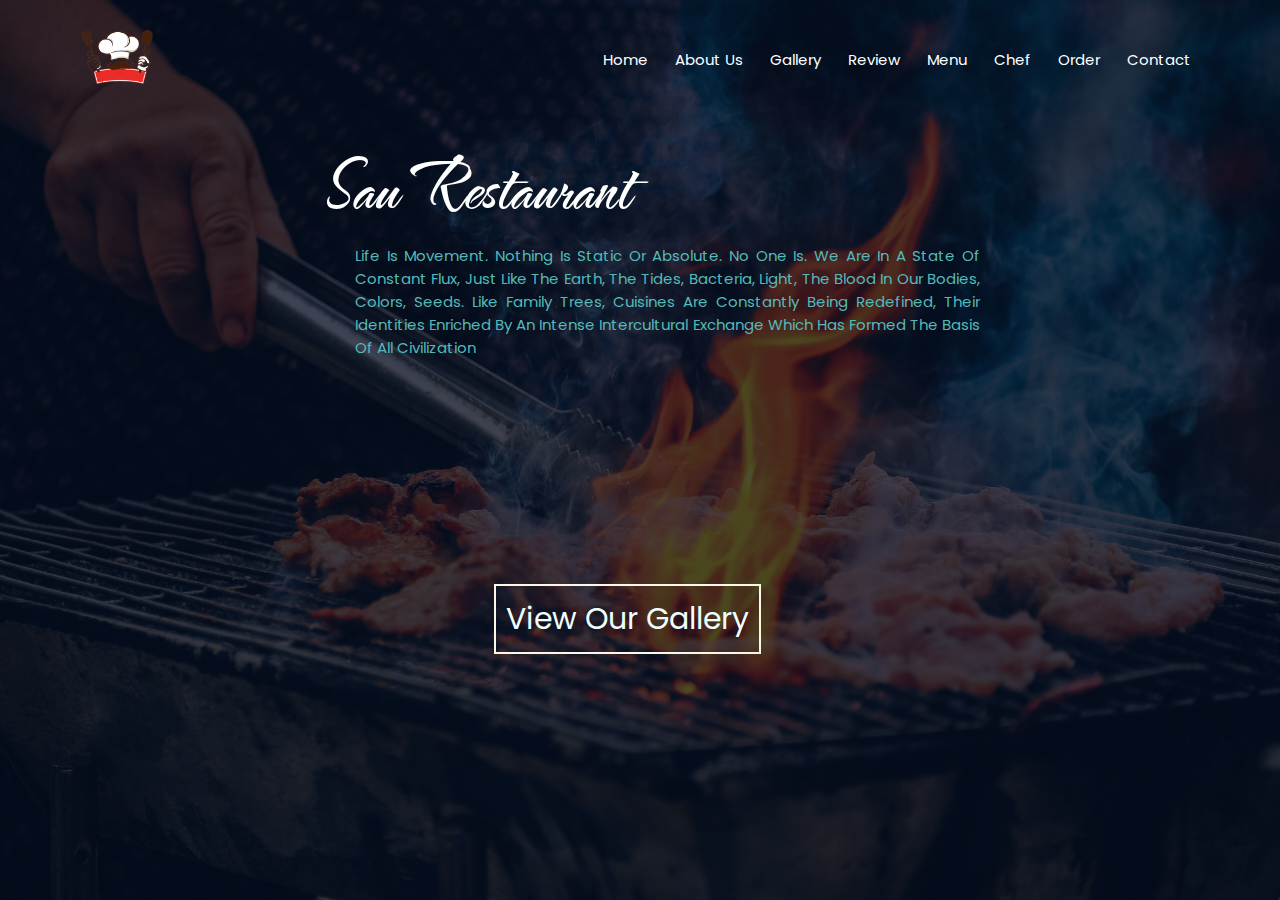
<file: index.html>
<!DOCTYPE html>
<html lang="en">
<head>
  <meta charset="UTF-8">
  <meta http-equiv="X-UA-Compatible" content="IE=edge">
  <meta name="viewport" content="width=device-width, initial-scale=1.0">
  <title>Sau Restaurant</title>
  <link rel="shortcut icon" href="./images/fav.png" type="image/x-icon">
  <link rel="stylesheet" href="https://cdnjs.cloudflare.com/ajax/libs/font-awesome/6.1.1/css/all.min.css"
    integrity="sha512-KfkfwYDsLkIlwQp6LFnl8zNdLGxu9YAA1QvwINks4PhcElQSvqcyVLLD9aMhXd13uQjoXtEKNosOWaZqXgel0g=="
    crossorigin="anonymous" referrerpolicy="no-referrer" />
    <link rel="stylesheet" href="style.css">
</head>
<body>
   <section class="header">
    <nav>
    <a href="index.html"><img src="images/res.png" alt="logo"></a>
    <div class="nav-links">
    <ul>
      <li><a href="index.html">Home</a></li>
      <li><a href="about/about.html">About us</a></li>
      <li><a href="gallery/gallery.html">Gallery</a></li>
      <li><a href="review/review.html">Review</a></li>
      <li><a href="menu/menu.html">Menu</a></li>
      <li><a href="chef/chef.html">Chef</a></li>
      <li><a href="order/order.html">Order</a></li>
      <li><a href="contact/contact.html">Contact</a></li>
      
    </ul>
    </div>
    </nav>
      
    <h1 class="head-1">Sau Restaurant</h1>
    <p class="para-1">Life is movement. Nothing is static or absolute. No one is. We are in a state of constant flux, just like the Earth, the
    tides, bacteria, light, the blood in our bodies, colors, seeds. Like family trees, cuisines are constantly being
    redefined, their identities enriched by an intense intercultural exchange which has formed the basis of all civilization</p>
    <div class="container">
      <button class="btn"><a href="./gallery/gallery.html" class="anchar">View Our Gallery</a></button>
    </div>
   </section>
</body>
</html>
</file>
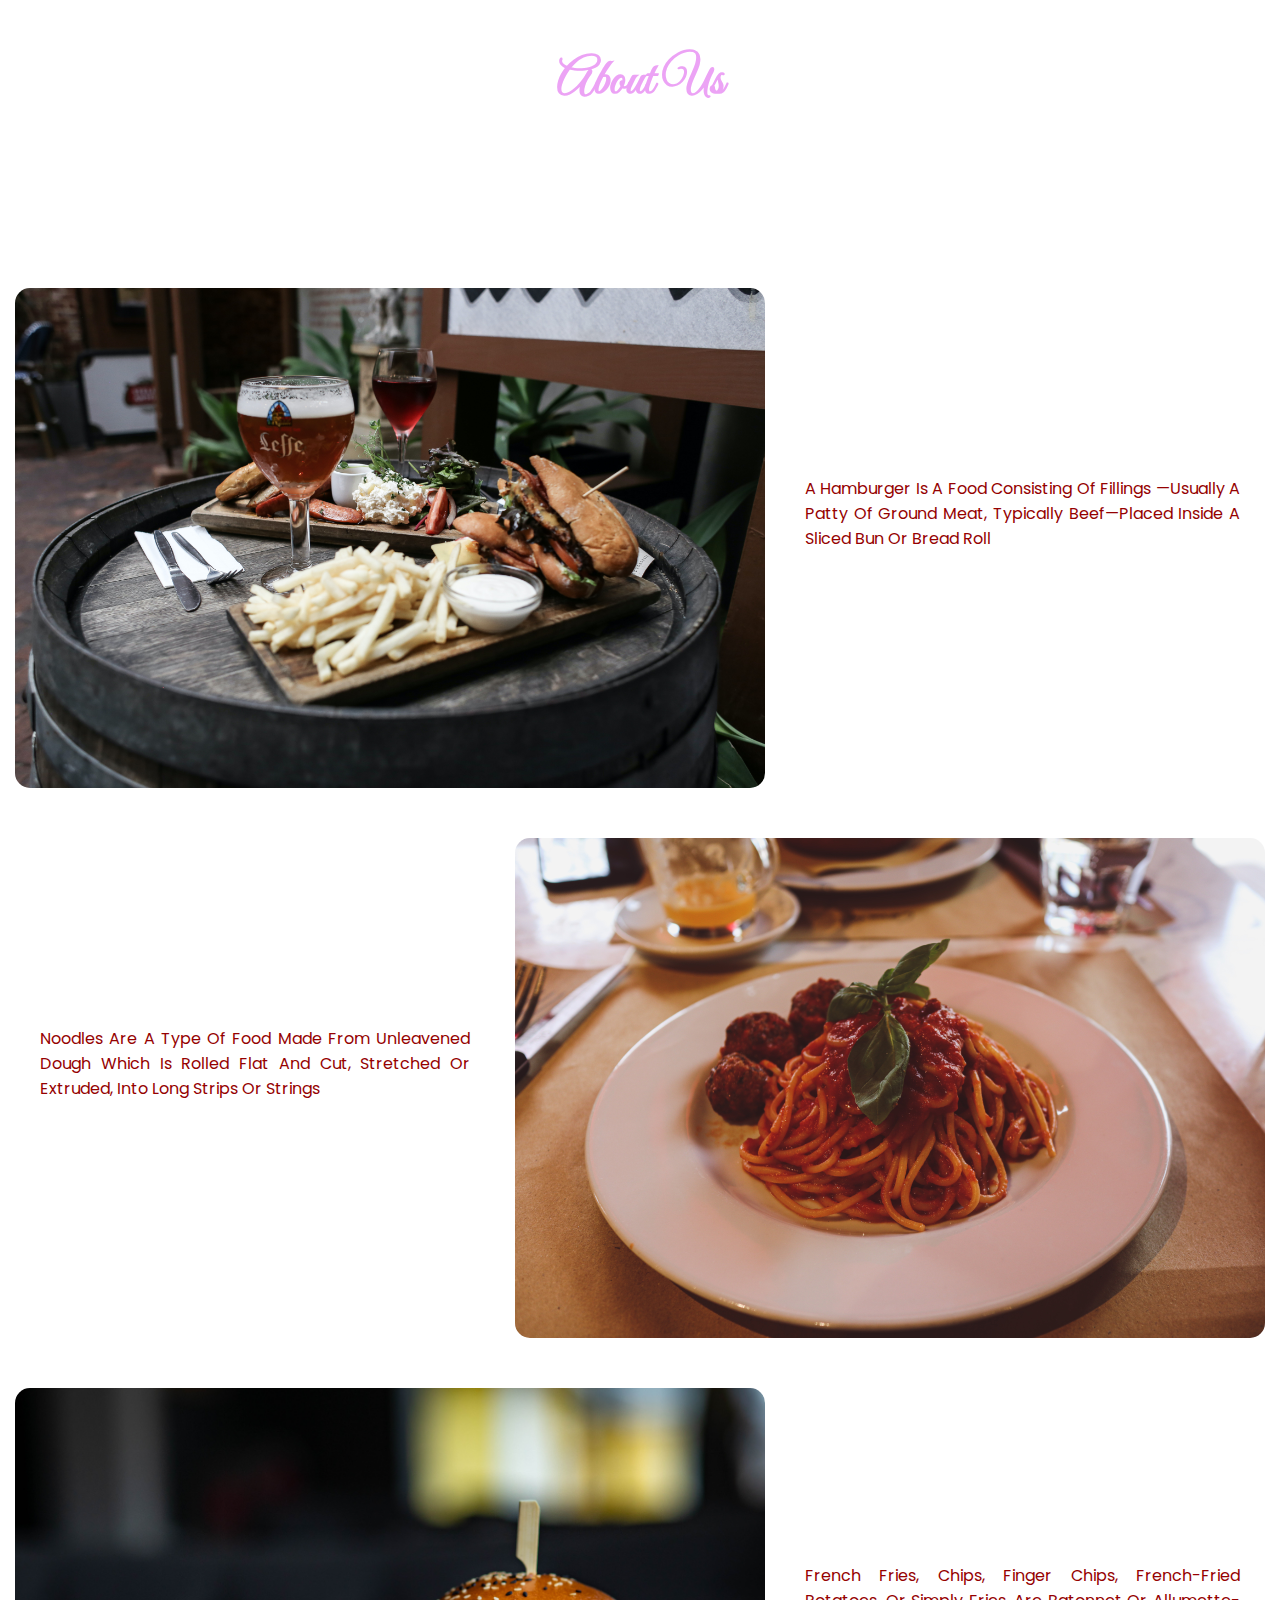
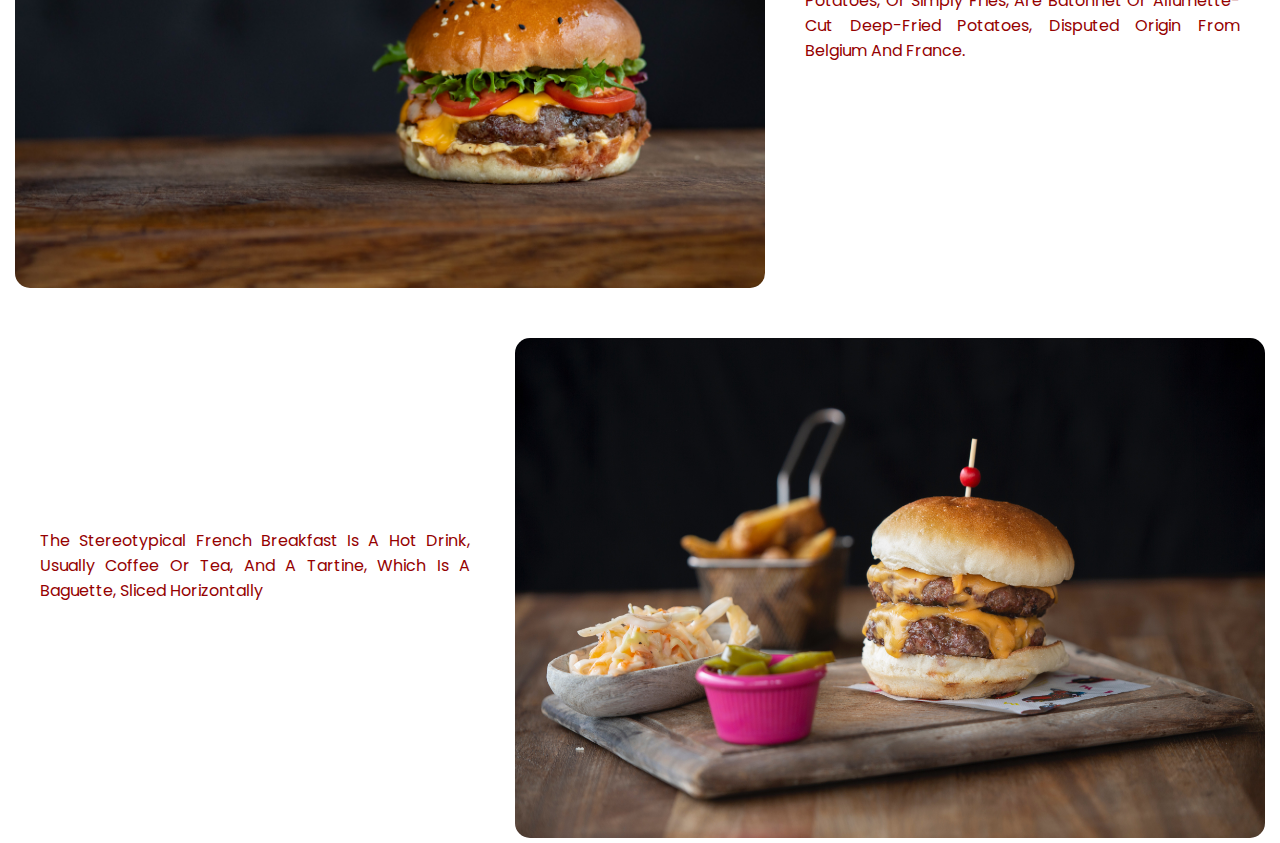
<file: about/about.html>
<!DOCTYPE html>
<html lang="en">
<head>
  <meta charset="UTF-8">
  <meta http-equiv="X-UA-Compatible" content="IE=edge">
  <meta name="viewport" content="width=device-width, initial-scale=1.0">
  <link rel="stylesheet" href="about.css">
  <title>About us</title>
</head>
<body>
  <section>
    <h1 class="heading-1">About Us</h1>
    <p class="main">We welcome you to sit back, unwind and appreciate the lovely sights and hints of the ocean while our best gourmet expert
    sets you up a scrumptious dinner utilizing the best and freshest ingredients.’Company Name’s legacy comes from The
    parent Restaurant which was built up in 1963.</p>

    <div class="container">
      <img src="../images/food-0.jpg" alt="food-image" class="image-1">
      <p class="para-1">A hamburger is a food consisting of fillings —usually a patty of ground meat, typically beef—placed inside a sliced bun
      or bread roll</p>
      </div>

      <div class="container-2">
        <p class="para-2">Noodles are a type of food made from unleavened dough which is rolled flat and cut, stretched or
          extruded, into long
          strips or strings</p>
      <img src="../images/food-2.jpg" alt="food-image" class="image-2">   
</div>

     <div class="container-3">
      <img src="../images/food-3.jpg" alt="food-image" class="image-3">
      <p class="para-3">French fries, chips, finger chips, french-fried potatoes, or simply fries, are batonnet or allumette-cut deep-fried
      potatoes, disputed origin from Belgium and France.</p>
      </div>

      <div class="container-4">
        <p class="para-4">The stereotypical French breakfast is a hot drink, usually coffee or tea, and a tartine, which is a baguette, sliced
        horizontally</p>
        <img src="../images/food-1.jpg" alt="food-image" class="image-4">
      </div>
    
  </section>
</body>
</html>
</file>
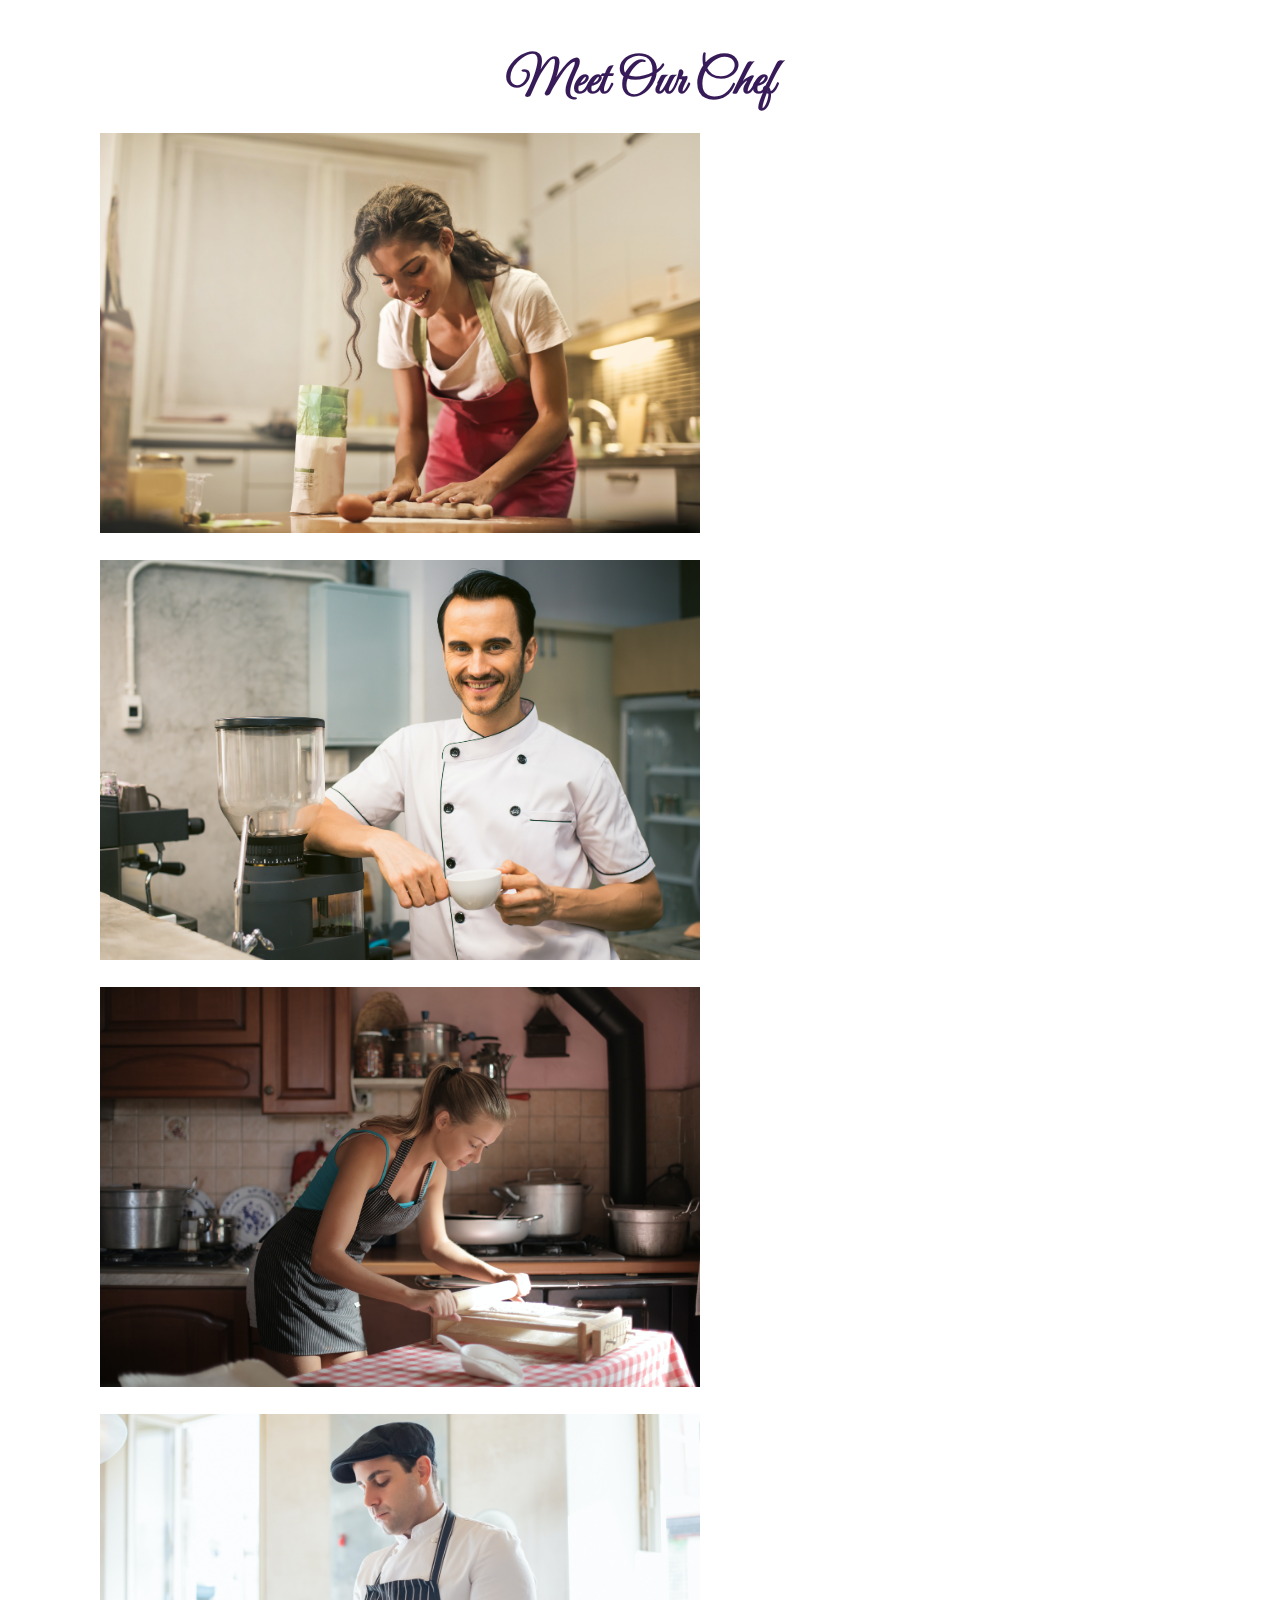
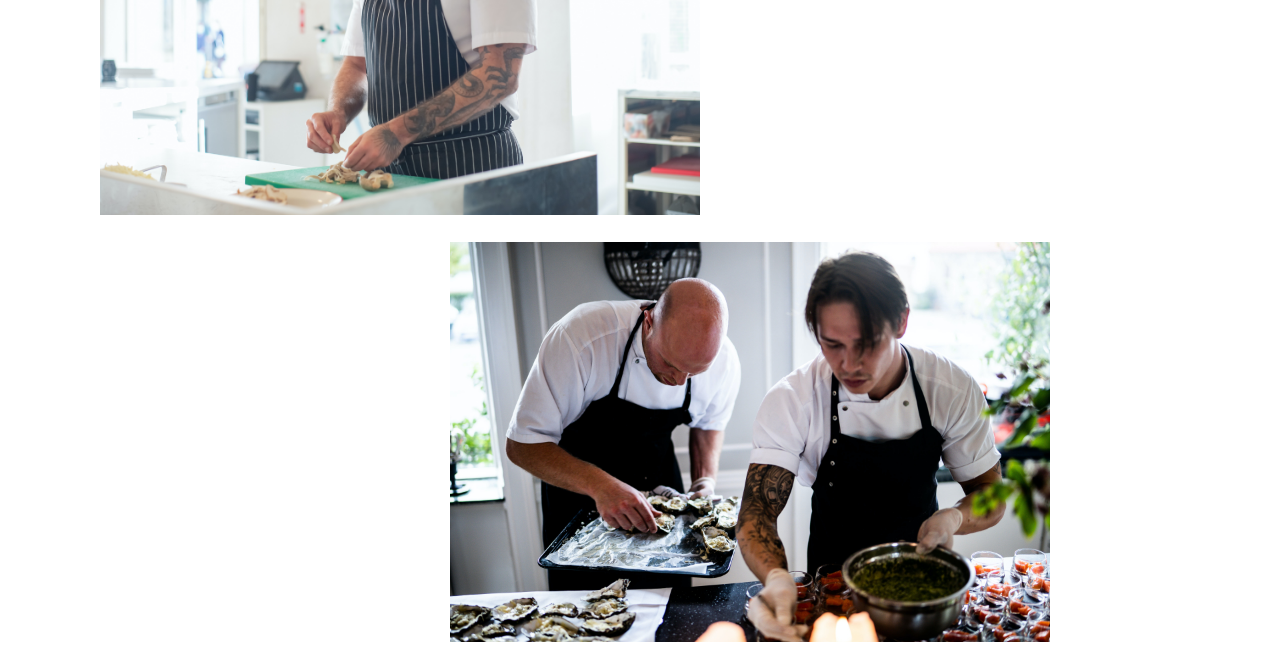
<file: chef/chef.html>
<!DOCTYPE html>
<html lang="en">
<head>
  <meta charset="UTF-8">
  <meta http-equiv="X-UA-Compatible" content="IE=edge">
  <meta name="viewport" content="width=device-width, initial-scale=1.0">
  <link rel="stylesheet" href="chef.css">
  <title>Chef</title>
</head>
<body>
  <h1 class="heading-1">Meet Our Chef</h1>
  <div class="container">
    <img class="image" src="../images/chef-1.jpg" alt="">
    <img class="image" src="../images/chef-2.jpg" alt="">
    <img class="image" src="../images/chef-3.jpg" alt="">
    <img class="image" src="../images/chef-4.jpg" alt="">
    <img class="image-last" src="../images/chef-5.jpg" alt="">
  </div>

   
 
  

</body>
</html>
</file>
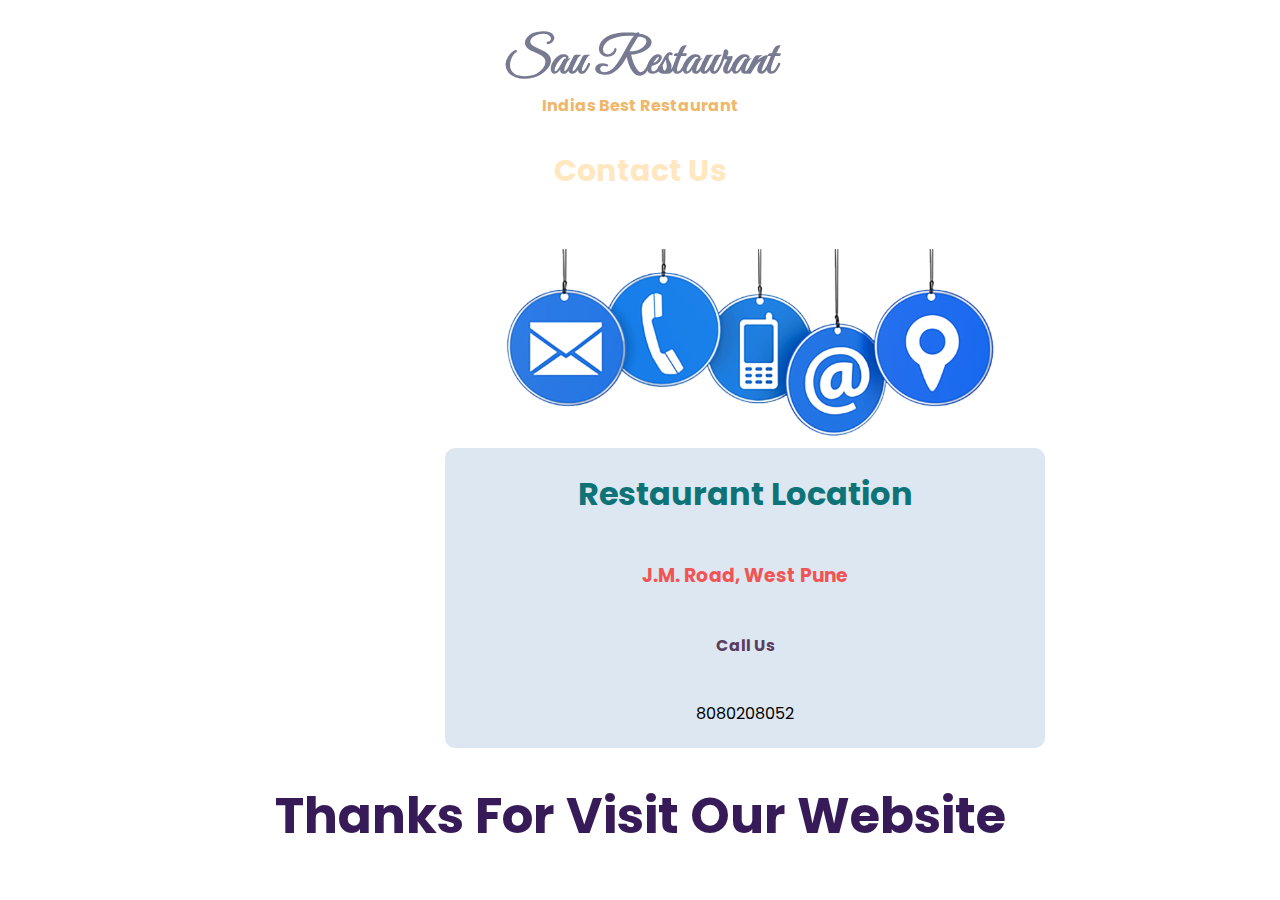
<file: contact/contact.html>
<!DOCTYPE html>
<html lang="en">
<head>
  <meta charset="UTF-8">
  <meta http-equiv="X-UA-Compatible" content="IE=edge">
  <meta name="viewport" content="width=device-width, initial-scale=1.0">
  <link rel="stylesheet" href="contact.css">
  <title>Contact</title>
</head>
<body>
  <h1 class="heading-1">Sau Restaurant</h1>
  <p class="par-1">Indias best restaurant</p>
    <h2 class="heading-2">Contact Us</h2>
  <img src="../images/cont.png" alt="contact.jpg" class="image-1">
  <div class="container">
     <h1 class="head-3">Restaurant Location</h1>
     <h3 class="head-4">J.M. Road, West Pune</h3>
     <h4 class="head-5">Call us</h4>
     <p class="para-6">8080208052</p>
  </div>
  <div class="last">
    <footer>
      <h1 class="heading-one">Thanks For Visit Our Website</h1>
    </footer>
  </div>
</body>
</html>
</file>
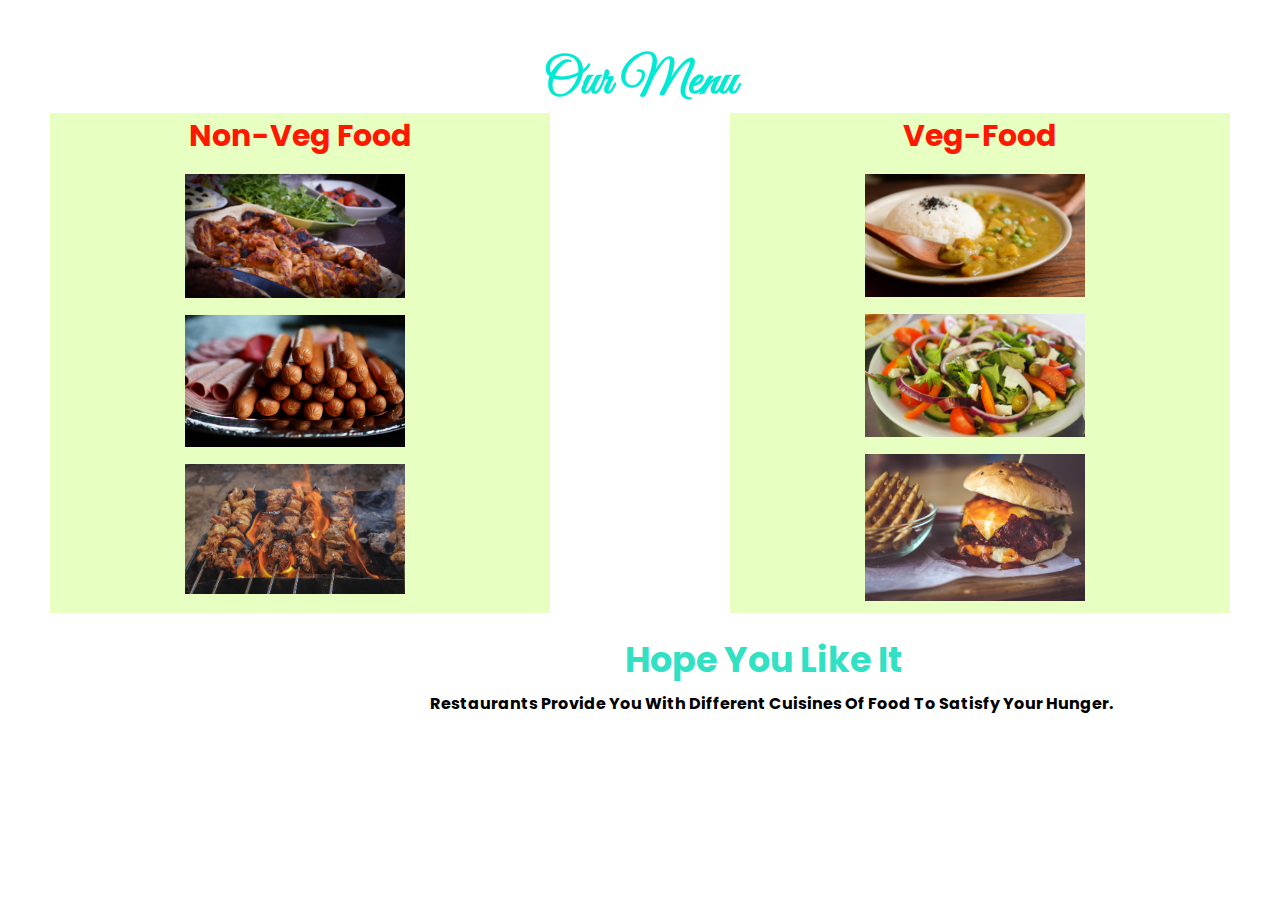
<file: menu/menu.html>
<!DOCTYPE html>
<html lang="en">
<head>
  <meta charset="UTF-8">
  <meta http-equiv="X-UA-Compatible" content="IE=edge">
  <meta name="viewport" content="width=device-width, initial-scale=1.0">
<link rel="stylesheet" href="menu.css">
  <title>Menu</title>
</head>
<body>
  <h1 class="main">Our Menu</h1>
   <section class="first">
    <div class="container">
      <h1 class="first-heading">Non-Veg Food</h1>
      <img src="images/nonveg-1.jpg" alt="non-veg" class="non-1">
      <img src="images/nonveg-2.jpg" alt="non-veg" class="non-2">
      <img src="images/nonveg-3.jpg" alt="non-veg" class="non-3">
    </div>

    <div class="box">
      <h2 class="second-heading">Veg-Food</h2>
      <img src="images/veg-1.jpg" alt="veg" class="veg-1">
      <img src="images/veg-2.jpg" alt="veg" class="veg-2">
      <img src="images/veg-4.jpg" alt="veg" class="veg-3">
    </div>
   </section>
      <div class="para">
        <h3 class="three">Hope You Like It</h3>
      </div>
      <p class="para-1">Restaurants provide you with different cuisines of food to satisfy your hunger.</p>
</body>
</html>
</file>
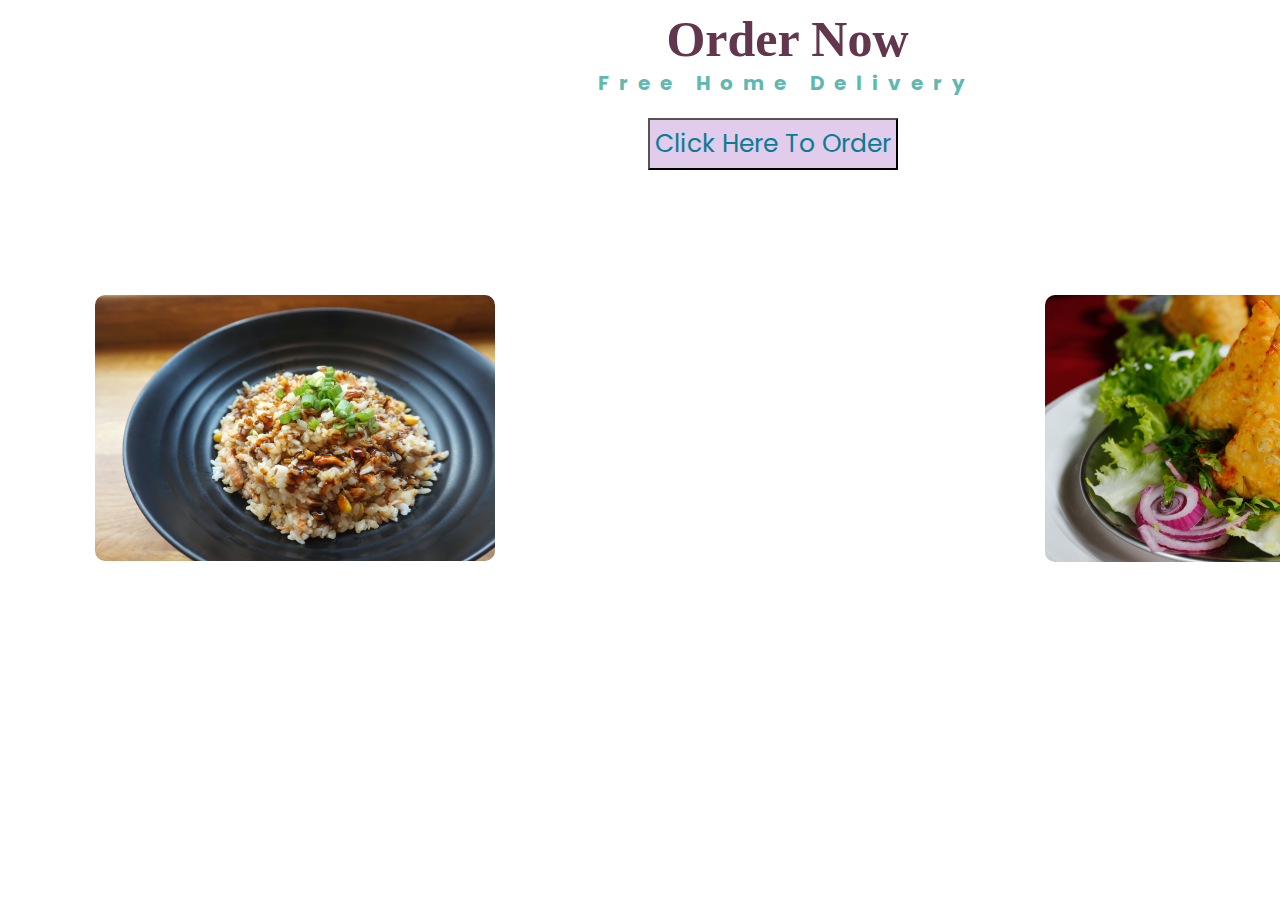
<file: order/order.html>
<!DOCTYPE html>
<html lang="en">
<head>
  <meta charset="UTF-8">
  <meta http-equiv="X-UA-Compatible" content="IE=edge">
  <meta name="viewport" content="width=device-width, initial-scale=1.0">
  <link rel="stylesheet" href="order.css">
  <title>Order</title>
</head>
<body>
  <section class="order">
    <div class="head">
    <h1 class="heading-1">Order Now</h1>
    <p class="para">Free Home Delivery</p>
    </div>
    
    <div class="main">
    <button class="btn">Click Here To Order</button>
    </div>

    <div class="container">
      <div class="box-1">
      <img src="img/rice.jpg" alt="food-image" class="image-1">
      </div>

      <div class="box-2">
     <img src="img/samosa.jpg" alt="food-image" class="image-2">
      </div>
      <div class="head-first">
      </div>
  </section>

 
</body>
</html>
</file>
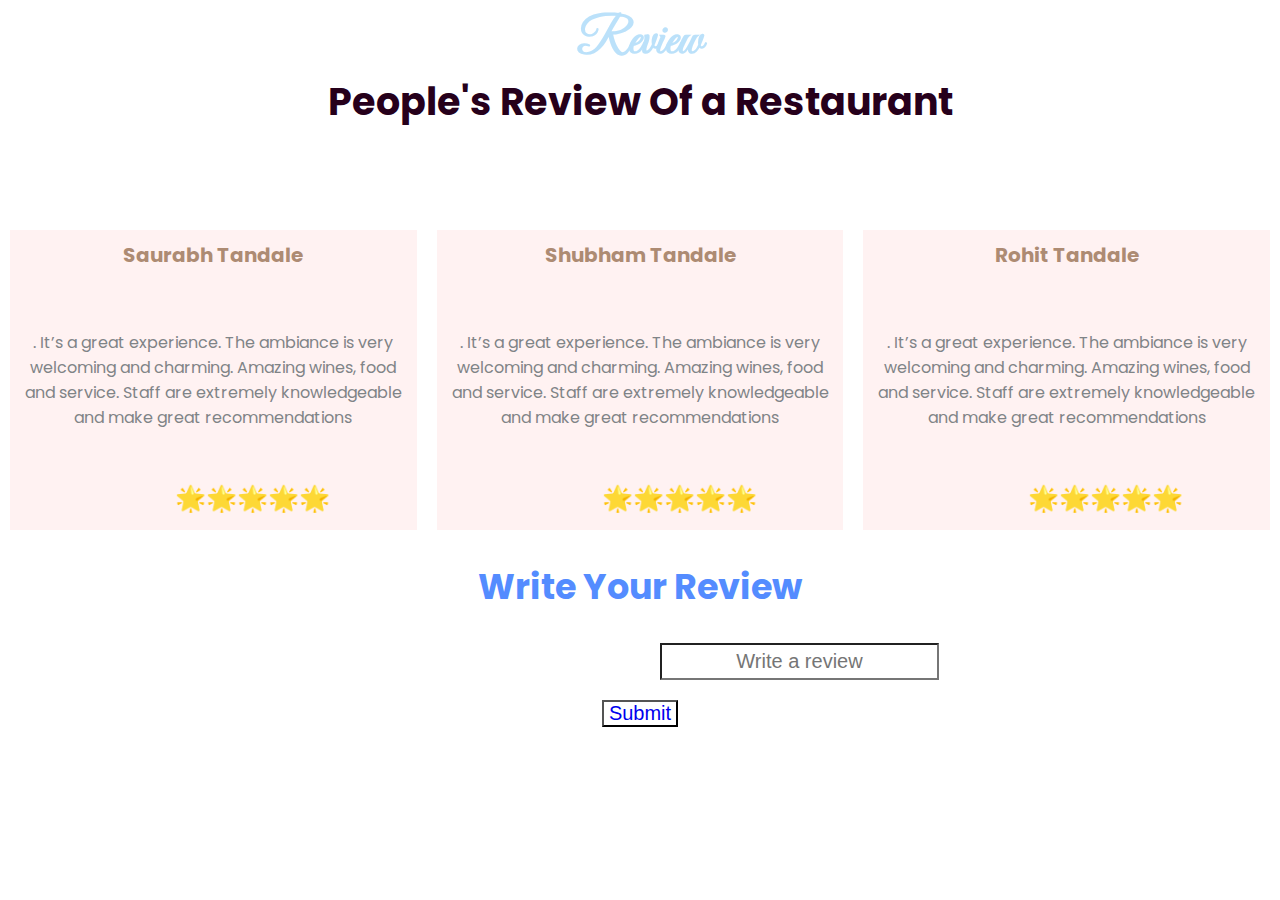
<file: review/review.html>
<!DOCTYPE html>
<html lang="en">
<head>
  <meta charset="UTF-8">
  <meta http-equiv="X-UA-Compatible" content="IE=edge">
  <meta name="viewport" content="width=device-width, initial-scale=1.0">
  <link rel="stylesheet" href="review.css">
  <title>Review</title>
</head>
<body>
   <h1 class="heading">Review</h1>
    <h3 class="peoples_review"> People's Review Of a Restaurant </h3>
   <div class="container">
    <div class="box-1">
      <h1 class="first">Saurabh Tandale</h1>
      <p class="para">. It’s a great experience. The ambiance is very welcoming and charming. Amazing wines, food and service. Staff are
      extremely knowledgeable and make great recommendations</p>
      <span class="click">🌟🌟🌟🌟🌟</span>
    </div>
    <div class="box-2">
      <h1 class="first">Shubham Tandale</h1>
      <p class="para">. It’s a great experience. The ambiance is very welcoming and charming. Amazing wines, food and service.
        Staff are
        extremely knowledgeable and make great recommendations</p>
      <span class="click">🌟🌟🌟🌟🌟</span>
    </div>
    <div class="box-3">
      <h1 class="first">Rohit Tandale</h1>
      <p class="para">. It’s a great experience. The ambiance is very welcoming and charming. Amazing wines, food and service.
        Staff are
        extremely knowledgeable and make great recommendations</p>
      <span class="click">🌟🌟🌟🌟🌟</span>
    </div>
   </div>

   <div class="review">
      <h2 class="head-first">Write Your Review</h2>
      <label for="first">
      <input class="input-box" type="text" name="write" id="first" placeholder="Write a review">
      </label>
   </div>
   <div class="btn">
    <button class="btn-1" type="submit"><a class="anchar" href="../index.html">Submit</a></button>
   </div>
</body>
</html>
</file>
<file: style.css>
@import url('https://fonts.googleapis.com/css2?family=Poppins&display=swap');
@import url('https://fonts.googleapis.com/css2?family=The+Nautigal:wght@700&display=swap');

* {
  margin:0;
  padding:0;
  box-sizing:border-box;
  font-family: 'Poppins', sans-serif;
  outline: none;
  border: none;
  text-transform: capitalize;
}

html {
  font-size: 62.5%;
}

.header{
  min-height: 100vh;
  width: 100%;
  background-image: linear-gradient(rgba(4,9,30,0.7),rgba(4,9,30,0.7)),url(images/resbg.jpg);
   background-position: center;
  background-size: cover;
  background-repeat: no-repeat;
}


nav {
  display: flex;
  padding: 2% 6%;
  justify-content: space-between;
  align-items: center;
}

nav img {
  width: 80px;
}

.nav-links {
  flex: 1;
  text-align: right;
}


.nav-links ul li {
  list-style: none;
  display: inline-block;
  padding: 8px 12px;
  position: relative;
}

.nav-links ul li a{
  color: #fff;
  text-decoration: none;
  font-size: 15px;
  transition: 1s;
}

.nav-links ul li a:hover {
  color: #FF869E;
  border-bottom: 1px solid #54BAB9;
  animation: 0.5s 1s ease-in rgb(94, 209, 117);
}

.btn {
  display:grid;
  place-items:center;
  margin-top: 225px;
  margin-left: -40px;
}



.first-btn {
  font-size: 15px;
  font-weight: bold;
  background-color:transparent;
  border: 1px solid #CBF1F5;
  padding: 10px;
  color: #FDF6F0;
}

.head-1 {
  text-align: right;
  margin-top: 20px;
  margin-right: 650px;
  font-size: 80px;
  font-weight: bolder;
  color: #fff;
      font-family: 'The Nautigal', cursive;
}

.head-1:hover {
  color: #9896F1 !important;
}

.para-1 {
  text-align: justify;
    font-size: 50px;
  margin-left: 355px;
  margin-right: 300px;
  margin-top: 10px;
  font-size: 15px;
  color: #54BAB9;

}


.container {
  display: flex;
  justify-content: center;
  align-items: center;
}

.btn {
  background-color: transparent;
  border: 2px solid #FCF8E8;
  margin-left: -25px;
   font-size: 30px;
   padding: 10px;
   transition: 5s;
}

.btn:hover {
  background-color: #94DAFF;
  border-radius: 50px;
}


.anchar {
  text-decoration: none;
  color: #EFFFFD;
  transition: 5s;
}

.anchar:hover {
  color: #F7F7F7;
}
</file>
<file: about/about.css>
@import url('https://fonts.googleapis.com/css2?family=Poppins&display=swap');
@import url('https://fonts.googleapis.com/css2?family=Great+Vibes&display=swap');


* {
  margin:0;
  padding:0;
  box-sizing:border-box;
  outline: none;
  border: none;
  text-transform: capitalize;
}

body {
   font-family: 'Poppins', sans-serif;
   animation: bg 10s  linear infinite;
}

@keyframes bg {
   0% {
    background-color: #FFF9CA;
   }

   25%{
    background-color: #94B49F;
   }

   50%{
    background-color: #ECB390;
   }

   75%{
    background-color: #B2C8DF;
   }

   100%{
    background-color: #FFC3C3;
   }
}


.heading-1 {
  text-align: center;
  margin-top: 50px;
  font-size: 50px;
  font-weight: bolder;
  color: #ECA3F5;
  font-family: 'Great Vibes', cursive;
 transition: 5s;
}

.heading-1:hover {
  color: #4E9F3D;
}

.container {
  display: flex;
  justify-content: flex-start;
  align-items: center;
}

.main {
  text-align: justify;
  margin-left: 360px;
  margin-right: 360px;
  color: #fff;
  transition: 3s;
}

.main:hover {
  color: #FA7D09;
}

.image-1 {
  width: 100%;
  height: 500px;
  border-radius: 15px;
  margin-left: 15px;
  margin-top: 50px;
  transition: 2s;
}


.image-1:hover {
  border-radius: 100px;
  box-shadow: 3px 6px 10px #420516;
}

.container-2 {
  display: flex;
  justify-content: flex-end;
  align-items: center;
}

.para-1 {
  text-align: justify;
  margin-left: 40px;
  margin-right: 40px;
  transition: color 1s ease-in-out;
  color: #950101;
}

.para-1:hover {
  color: #371B58;
}

.image-2 {
  display: block;
  width: 100%;
   height: 500px;
  border-radius: 15px;
  margin-left: 5px;
  margin-top: 50px;
  margin-right: 15px;
  transition: 2s;
}

.image-2:hover {
  border-radius: 100px;
  box-shadow: 3px 6px 10px #420516;
}

.para-2 {
  text-align: justify;
  margin-left: 40px;
  margin-right: 40px;
  transition: color 1s ease-in-out;
  color: #950101;
}

.para-2:hover {
 color: #371B58;
}

.container-3 {
  display: flex;
  justify-content: flex-start;
  align-items: center;
}

.image-3 {
  width: 100%;
   height: 500px;
  border-radius: 15px;
  margin-left: 5px;
  margin-top: 50px;
  margin-left: 15px;
  transition: 2s;
}

.image-3:hover {
  border-radius: 100px;
  box-shadow: 3px 6px 10px #420516;
}

.para-3 {
  text-align: justify;
  margin-left: 40px;
  margin-right: 40px;
   transition: color 1s ease-in-out;
  color: #950101;
}

.para-3:hover {
 color: #371B58;
}

.container-4 {
  display: flex;
  justify-content: flex-start;
  align-items: center;
}


.image-4 {
  width: 100%;
   height: 500px;
  border-radius: 15px;
  margin-left: 5px;
  margin-top: 50px;
  margin-right: 15px;
  margin-bottom: 5px;
  transition: 2s;
}

.image-4:hover {
  border-radius: 100px;
  box-shadow: 3px 6px 10px #420516;
}

.para-4 {
  text-align: justify;
  margin-left: 40px;
  margin-right: 40px;
   transition: color 1s ease-in-out;
  color: #950101;
}

.para-4:hover{
 color: #371B58;
}
</file>
<file: chef/chef.css>
@import url('https://fonts.googleapis.com/css2?family=Poppins&display=swap');
@import url('https://fonts.googleapis.com/css2?family=Great+Vibes&display=swap');

* {
  margin:0;
  padding:0;
  box-sizing:border-box;
  outline: none;
  border: none;
  text-transform: capitalize;
}

body {
 font-family: 'Poppins', sans-serif;
    animation: just 10s  linear infinite;
}

@keyframes just {
   0% {
    background-color: #FFF9CA;
   }

   25%{
    background-color: #94B49F;
   }

   50%{
    background-color: #ECB390;
   }

   75%{
    background-color: #B2C8DF;
   }

   100%{
    background-color: #FFC3C3;
   }
}


.heading-1 {
  text-align: center;
  margin-top: 50px;
  margin-bottom: 20px;
  font-size: 50px;
  font-weight: bolder;
  color: #371B58;
   font-family: 'Great Vibes', cursive;
   transition: 2s;
}

.heading-1:hover {
  color: #A05344;
}


.container {
  display: inline-block;
  justify-content:space-between;
  align-items: center;
}

.image {
  width: 600px;
  margin-left: 100px;
  margin-bottom: 20px;
  transition: 2s;
}

.image-last {
   width: 600px;
  margin-left: 450px;
  margin-bottom: 20px;
  transition: 2s;
}

.image-last:hover{
    border-radius: 50px;
  box-shadow: 2px 4px 8px #03C4A1;
}

.image:hover {
  border-radius: 50px;
  box-shadow: 2px 4px 8px #03C4A1;

}

.head-1 {
  display: inline-flex;
  font-size: 25px;
  font-weight: bold;
  color: #3D0000;
  margin-left: 225px;
  border-radius: 10px;
}

.head-2 {
    display: inline-flex;
  font-size: 25px;
  font-weight: bold;
  color: #3D0000;
  margin-left:650px ;
  border-radius: 10px;
}
</file>
<file: contact/contact.css>
@import url('https://fonts.googleapis.com/css2?family=Poppins&display=swap');
@import url('https://fonts.googleapis.com/css2?family=Great+Vibes&display=swap');


* {
  margin:0;
  padding:0;
  box-sizing:border-box;
  outline: none;
  border: none;
  text-transform: capitalize;
}

body {
 font-family: 'Poppins', sans-serif;
  animation: bodyColor 10s  linear infinite;
}

@keyframes bodyColor {
   0% {
    background-color: #FFF9CA;
   }

   25%{
    background-color: #94B49F;
   }

   50%{
    background-color: #ECB390;
   }

   75%{
    background-color: #B2C8DF;
   }

   100%{
    background-color: #FFC3C3;
   }
}




.heading-1 {
  text-align: center;
  margin-top: 30px;
  font-size: 50px;
  font-weight: bolder;
  color: #787A91;
  font-family: 'Great Vibes', cursive;
  transition: 3s;
}

.heading-1:hover {
  color: #003F5C;
}

.par-1 {
  color: #EEB76B;
  text-align: center;
  font-weight: bold;
}


.heading-2 {
  text-align: center;
  font-size: 30px;
  font-weight: bolder;
  color: #FFE7BF;
  margin-top: 30px;
}



.image-1 {
  width: 500px;
  margin-top: 30px;
  margin-left: 500px;
}




.container {
  display:grid;
  place-items:center;
  width: 600px;
  height: 300px;
  background-color: #DDE7F2;
  margin-bottom: 10px;
  margin-left: 445px;
  border-radius: 10px;
  transition: 1s;
}

.container:hover {
  border-radius: 50px;
  border: 2px solid #BAABDA;
  background-color: #DAE2B6;
  box-shadow: 2px 4px 6px #ADC2A9;

}


.head-3 {
  text-align: center;
  /* margin-bottom: 255px; */
   color: #0D7377;
}

.head-4 {
  color: #F05454;
}


.head-5 {
  color: #5A3D5C;
}

.last {
  display:flex;
  justify-content:center;
  align-items:center;
}

footer {
  text-align: center;
}

.heading-one {
  margin-top: 20px;
  font-size: 50px;
  font-weight: bolder;
  color: #371B58;
  transition: 1s;
}

.heading-one:hover {
  text-shadow: 1px 2px 10px #950101;
  color: #4E9F3D;
}
</file>
<file: menu/menu.css>
@import url('https://fonts.googleapis.com/css2?family=Poppins&display=swap');
@import url('https://fonts.googleapis.com/css2?family=Great+Vibes&display=swap');


  * {
  margin:0;
  padding:0;
  box-sizing:border-box;
  text-transform: capitalize;
}

body {
   font-family: 'Poppins', sans-serif;
   animation: round 10s  linear infinite;
}

@keyframes round {
   0% {
    background-color: #FFF9CA;
   }

   25%{
    background-color: #94B49F;
   }

   50%{
    background-color: #ECB390;
   }

   75%{
    background-color: #B2C8DF;
   }

   100%{
    background-color: #FFC3C3;
   }
} 


.main {
  text-align: center;
  margin-top: 50px;
  font-size: 50px;
  font-weight: bolder;
  color: #00EAD3;
  font-family: 'Great Vibes', cursive;
 transition: 5s;
}

.main:hover {
  color: #F9B208;
}


.first {
  display: flex;
  justify-content: space-between;
  align-items: center;
  width: 100%;
  height: 100%;
}

.container {
  display: block;
  justify-content: center;
  align-items: center;
  width: 500px;
  height: 500px;
  background-color: #E8FFC2;
  margin-left: 50px;
 transition: all 5s;
}

.container:hover{
  box-shadow: 1px 2px 10px #FB7AFC;
  border-radius: 20px;
}


.first-heading{
  text-align: center;
  font-size: 30px;
  color: #FF1700;
  margin-bottom: 10px;
  transition: 3s;
}

.first-heading:hover {
  text-shadow: 1px 2px 8px #00263B;
}

.non-1{
  width: 230px;
  margin-left: 130px;
  padding: 5px;
  transition: all 3s;
}

.non-1:hover {
  box-shadow: 1px 2px 8px #40394A;
}

.non-2{
  width: 230px;
  margin-left: 130px;
  padding: 5px;
  transition: all 3s;
}

.non-2:hover {
  box-shadow: 1px 2px 8px #40394A;
}


.non-3{
  width: 230px;
  margin-left: 130px;
  padding: 5px;
  transition: all 3s;
}

.non-3:hover {
  box-shadow: 1px 2px 8px #40394A;
}

.box {
  display: block;
  justify-content:center;
  align-items: center;
  width: 500px;
  height: 500px;
  background-color: #E8FFC2;
  margin-right: 50px;
  transition: all 5s;
}

.box:hover{
  box-shadow: 1px 2px 10px #FB7AFC;
  border-radius: 20px;
}

.second-heading{
   text-align: center;
  font-size: 30px;
  color: #FF1700;
  margin-bottom: 10px;
  transition: 3s;
}

.second-heading:hover {
  text-shadow: 1px 2px 8px #00263B;
}

.veg-1{
  width: 230px;
  margin-left: 130px;
  padding: 5px;
  transition: all 3s;
}

.veg-1:hover {
  box-shadow: 1px 2px 8px #40394A;
}

.veg-2{
  width: 230px;
  margin-left: 130px;
  padding: 5px;
  transition: all 3s;
}

.veg-2:hover {
  box-shadow: 1px 2px 8px #40394A;
}

.veg-3{
  width: 230px;
  margin-left: 130px;
  padding: 5px;
  transition: all 3s;
}

.veg-3:hover {
  box-shadow: 1px 2px 8px #40394A;
}

.para {
  display: inline-block;
  justify-content: center;
  align-items: center;
}

.three {
  text-align: center;
  margin-left: 625px;
  margin-top: 20px;
  font-size: 35px;
  font-weight: bolder;
  color: #32E0C4;
 transition: 5s;
}

.three:hover {
  color: #6F0000;
}

.para-1 {
  font-weight: bold;
  margin-left: 430px;
  margin-top: 5px;
  transition: 5s;
}

.para-1:hover {
  color: #393E46;
}
</file>
<file: order/order.css>
@import url('https://fonts.googleapis.com/css2?family=Poppins&display=swap');
@import url('https://fonts.googleapis.com/css2?family=The+Nautigal:wght@700&display=swap');

* {
  margin:0;
  padding:0;
  box-sizing:border-box;
  font-family: 'Poppins', sans-serif;
  text-transform: capitalize;
}

html {
  font-size: 62.5%;
}

body {
  font-family: 'Poppins', sans-serif;
    animation: small 10s  linear infinite;
}

@keyframes small {
   0% {
    background-color: #FFF9CA;
   }

   25%{
    background-color: #94B49F;
   }

   50%{
    background-color: #ECB390;
   }

   75%{
    background-color: #B2C8DF;
   }

   100%{
    background-color: #FFC3C3;
   }
}

.order {
  display: inline-block;
  justify-content: center;
  align-items: center;
}

.head {
  display: inline-block;
  justify-content: center;
  align-items: center;
}

.heading-1 {
  text-align: center;
  font-size: 50px;
  margin-top: 10px;
  font-family: 'Great Vibes', cursive;
  color: #62374E;
  margin-left: 600px;
}

.para{
  font-size: 20px;
  font-weight: bold;
  color: #5FB9B0;
 letter-spacing: 10px;
 margin-left: 598px;
}


.container {
  display: flex;
  justify-content: space-between;
  align-items: center;
}

.main {
  display: flex;
  justify-content:center;
  align-items: center;
  margin-top: 20px;
}

.btn {
  font-size: 25px;
  margin-left: 50px;
  padding: 5px;
  background-color: #E1CCEC;
  color: #0C7B93;
  transition: 5s;
}

.btn:hover {
  border-radius: 25px;
  color: #FDFFAB;
  box-shadow: 1px 2px 10px #30384123';
}





.box-1 {
  display: inline-block;
  justify-content: center;
  align-items: center;
  width: 500px;
  height: 400px;
  background-color: transparent;
  margin-left: 45px;
  margin-top: 50px;
  transition: 5s;
}

.box-1:hover {
  background-color: #393E46;
  border-radius: 25px;
  box-shadow: 1px 2px 10px #72FFFF;
}

.box-2 {
  display: inline-block;
  justify-content: center;
  align-items: center;
  width: 500px;
  height: 400px;
  background-color: transparent;
  margin-left: 450px;
  margin-top: 50px;
  transition: 5s;
}

.box-2:hover {
  background-color: #393E46;
  border-radius: 25px;
  box-shadow: 1px 2px 10px #72FFFF;
}


.image-1 {
  width: 400px;
  margin-bottom: 195px;
  border-radius: 10px;
  margin-top: 75px;
  margin-left: 50px;
  transition: 4s;

}

.image-1:hover {
    border-radius: 25px;
    box-shadow: 1px 2px 10px #B4846C;
}

.image-2 {
  width: 400px;
  margin-bottom: 195px;
  border-radius: 10px;
   margin-top: 75px;
  margin-left: 50px;
  transition: 4s;
}

.image-2:hover {
  border-radius: 25px;
  box-shadow: 1px 2px 10px #B4846C;
}
</file>
<file: review/review.css>
@import url('https://fonts.googleapis.com/css2?family=Poppins&display=swap');
@import url('https://fonts.googleapis.com/css2?family=Great+Vibes&display=swap');

*{
  margin:0;
  padding:0;
  box-sizing:border-box;
}

body {
    font-family: 'Poppins', sans-serif;
    animation: bg 10s  linear infinite;
}

@keyframes bg {
   0% {
    background-color: #FFF9CA;
   }

   25%{
    background-color: #94B49F;
   }

   50%{
    background-color: #ECB390;
  }

   75%{
    background-color: #B2C8DF;
   }

   100%{
    background-color: #FFC3C3;
   }
}

.heading {
  text-align: center;
  font-size: 50px;
  font-weight: bolder;
  margin-top: 10px;
  font-family: 'Great Vibes', cursive;
  color: #BBE1FA;
  transition: 2s;
}

.heading:hover {
  color: #3E065F;
}


.peoples_review {
  font-size: 38px;
  text-align: center;
  color: #26001B;
  transition: 3s;
}

.peoples_review:hover {
   color: #00263B;
   
}

.container {
  display: flex;
  justify-content: center;
  align-items: center;
}

.box-1 {
  width: 500px;
  height: 300px;
  background-color: #FFF2F2;
  margin: 10px;
  margin-top: 100px;
  transition: 3s;
}

.box-1:hover {
  box-shadow: 2px 4px 8px #3D0000;
}

.box-2 {
  width: 500px;
  height: 300px;
  background-color: #FFF2F2;
  margin: 10px;
   margin-top: 100px;
   transition: 3s;
}

.box-2:hover {
  box-shadow: 2px 4px 8px #3D0000;
}

.box-3 {
  width: 500px;
  height: 300px;
  background-color:#FFF2F2;
  margin: 10px;
   margin-top: 100px;
   transition: 3s;
}

.box-3:hover {
  box-shadow: 2px 4px 8px #3D0000;
}

.first {
  text-align: center;
  font-size: 20px;
  color: #AD8B73;
  margin-top: 10px;
}

.para {
  text-align: center;
  margin-top: 60px;
  margin-left: 5px;
  margin-right: 5px;
  color: #7F8487;
  margin-bottom: 50px;
}

.click {
  font-size: 25px;
  margin-left: 165px;
}

.review {
  display: block;
  justify-content: center;
  align-items: center;
}

.head-first {
  text-align: center;
  font-size: 35px;
  color: #548CFF;
  margin-top: 20px;
}

.input-box {
  display: block;
  font-size: 20px;
  margin-left: 660px;
  margin-top: 30px;
  padding: 5px;
  text-align: center;
    background-color: transparent;
  color: #000D6B;
}

.btn {
  display: flex;
  justify-content: center;
  align-items: center;
}

.btn-1 {
  text-align: center;
  font-size: 15px;
  color: #E4FBFF;
  margin-top: 20px;
  background-color: transparent;
}

.anchar {
  text-decoration: none;
  font-size: 20px;
  padding: 5px;
  transition: 5s;
}

.anchar:hover {
  color: #BD2000;
}
</file>
